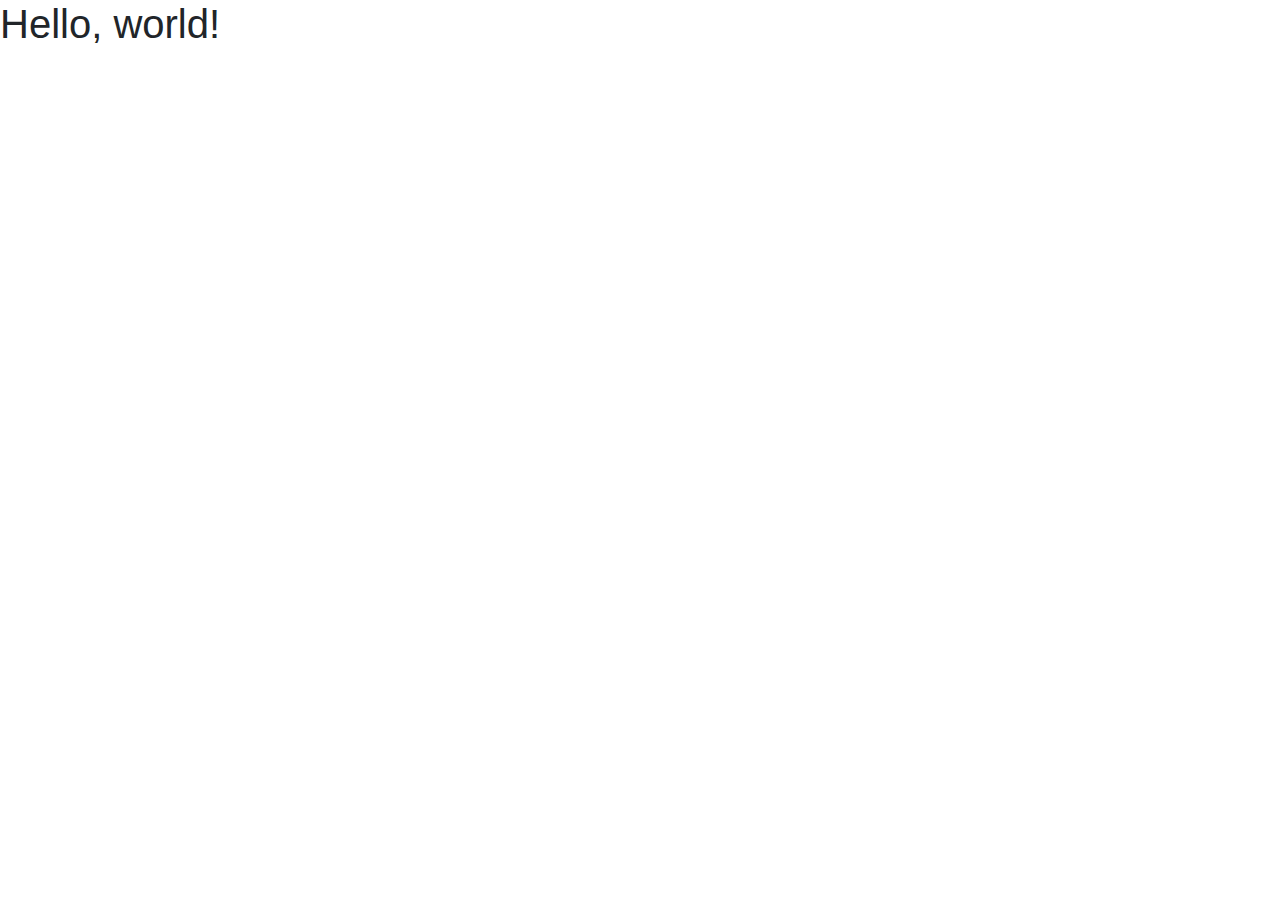
<file: index.html>
<!doctype html>
<html lang="en">
  <head>
    <!-- Required meta tags -->
    <meta charset="utf-8">
    <meta name="viewport" content="width=device-width, initial-scale=1, shrink-to-fit=no">

    <!-- Bootstrap CSS -->
    <link rel="stylesheet" href="css/bootstrap.min.css">
    <link rel="stylesheet" href="css/style.css">
    <title>Hello, world!</title>
  </head>
  <body>
    <h1>Hello, world!</h1>

    <!-- Optional JavaScript -->
    <!-- jQuery first, then Popper.js, then Bootstrap JS -->
    <script src="js/jquery-3.3.1.min.js"></script>
    <script src="js/popper.min.js"></script>
    <script src="js/bootstrap.min.js"></script>
  </body>
</html>
</file>
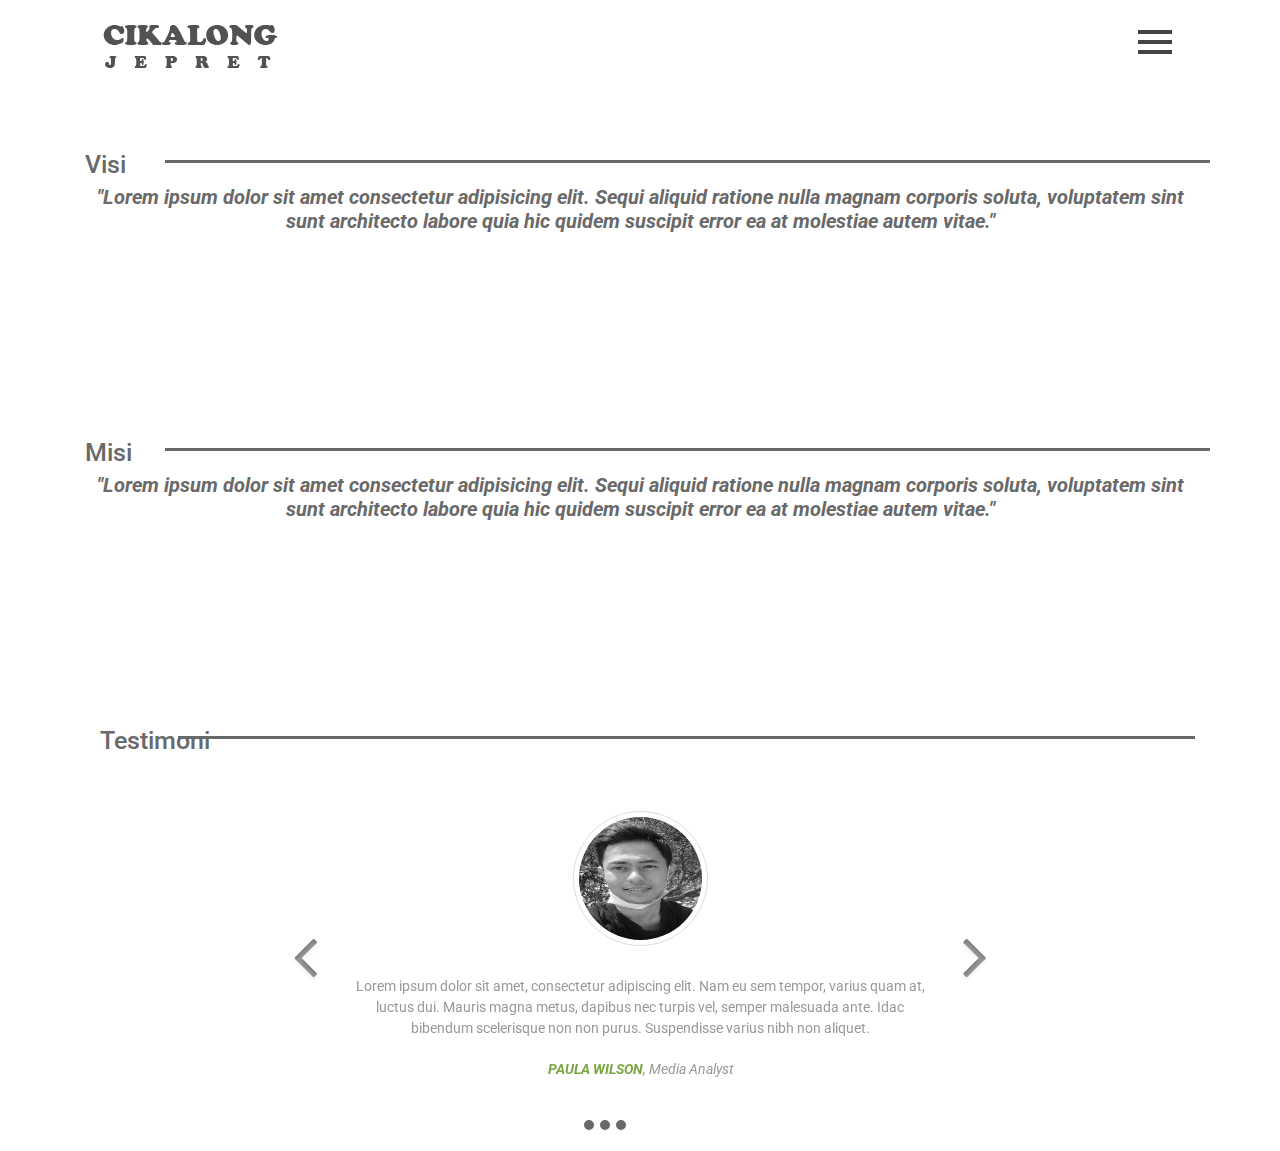
<file: about.html>
<!doctype html>
<html lang="en">
  <head>
    <!-- Required meta tags -->
    <meta charset="utf-8">
    <meta name="viewport" content="width=device-width, initial-scale=1, shrink-to-fit=no">

    <!-- Bootstrap CSS -->
    <link href="https://fonts.googleapis.com/css?family=Roboto:400,700|Open+Sans" rel="stylesheet">
    <link rel="stylesheet" href="https://maxcdn.bootstrapcdn.com/font-awesome/4.7.0/css/font-awesome.min.css">
    <link rel="stylesheet" href="https://maxcdn.bootstrapcdn.com/bootstrap/3.3.7/css/bootstrap.min.css">
    <script src="https://ajax.googleapis.com/ajax/libs/jquery/1.12.4/jquery.min.js"></script>
    <script src="https://maxcdn.bootstrapcdn.com/bootstrap/3.3.7/js/bootstrap.min.js"></script>

    <link rel="stylesheet" href="css/bootstrap.min.css">
    <link rel="stylesheet" href="css/style.css">
    <title>About Us | Cikalong Jepret</title>
  </head>
  <body>
    
    <div class="container head">
        <div class="row">
            <div class="col-2"><img src="img/logo2.png" /></div>
            <div class="col-10">
                <div class="menu-icon">
                        <span></span>
                        <span></span>
                        <span></span>
                    </div>
                    <div class="sidebar">
                        <a href="#"><img src="img/logo.png"></a>
                        <ul class="menu">
                            <li><a href="index.html">Home</a></li>
                            <li><a href="about.html">About</a></li>
                            <li><a href="gallery.html">Gallery</a></li>
                            <li><a href="member.html">Member</a></li>
                            <li><a href="join.html">Join Us</a></li>
                            <li><a href="contact.html">Contact</a></li>
                        </ul>
                </div>
            </div>
        </div>       
    </div>     
	
	  <section>   
        <div class="container" id="gallery">

            <!-- gallery 1 -->
            <div class="row">
			<div class="col-1">
                    <h1>Visi </h1>
            </div>
				
                <div class="col-11 gallery-judul"></div>
                
            </div>

              <div class="row">
                        <div class="col text-center join-judul">
                            <h3>"Lorem ipsum dolor sit amet consectetur adipisicing elit. Sequi aliquid ratione nulla magnam corporis soluta, voluptatem sint sunt architecto labore quia hic quidem suscipit error ea at molestiae autem vitae."</h3>
                        </div>
                    </div>
                </div>

            <div class="container" id="gallery">

            <!-- gallery 1 -->
            <div class="row">
            <div class="col-1">
                    <h1>Misi </h1>
            </div>
                
                <div class="col-11 gallery-judul"></div>
                
            </div>

              <div class="row">
                        <div class="col text-center join-judul">
                            <h3>"Lorem ipsum dolor sit amet consectetur adipisicing elit. Sequi aliquid ratione nulla magnam corporis soluta, voluptatem sint sunt architecto labore quia hic quidem suscipit error ea at molestiae autem vitae."</h3>
                        </div>
                    </div>


            <div class="container" id="gallery">
                    <div class="row">
                        <div class="col-1">
                            <h1>Testimoni </h1>
                        </div>
                                                    
                        <div class="col-11 gallery-judul"></div>
                                                    
                        </div>
                    </div>



 <body>
<div class="container">
    <div class="row">
        <div class="col-md-8 col-center m-auto">
        
            <div id="myCarousel" class="carousel slide" data-ride="carousel">
                <!-- Carousel indicators -->
                <ol class="carousel-indicators">
                    <li data-target="#myCarousel" data-slide-to="0" class="active"></li>
                    <li data-target="#myCarousel" data-slide-to="1"></li>
                    <li data-target="#myCarousel" data-slide-to="2"></li>
                </ol>   
                <!-- Wrapper for carousel items -->
                <div class="carousel-inner">
                    <div class="item carousel-item active">
                        <div class="img-box"><img src="img/udi.jpg" alt=""></div>
                        <p class="testimonial">Lorem ipsum dolor sit amet, consectetur adipiscing elit. Nam eu sem tempor, varius quam at, luctus dui. Mauris magna metus, dapibus nec turpis vel, semper malesuada ante. Idac bibendum scelerisque non non purus. Suspendisse varius nibh non aliquet.</p>
                        <p class="overview"><b>Paula Wilson</b>, Media Analyst</p>
                    </div>
                    <div class="item carousel-item">
                        <div class="img-box"><img src="img/udi.jpg" alt=""></div>
                        <p class="testimonial">Vestibulum quis quam ut magna consequat faucibus. Pellentesque eget nisi a mi suscipit tincidunt. Utmtc tempus dictum risus. Pellentesque viverra sagittis quam at mattis. Suspendisse potenti. Aliquam sit amet gravida nibh, facilisis gravida odio.</p>
                        <p class="overview"><b>Antonio Moreno</b>, Web Developer</p>
                    </div>
                    <div class="item carousel-item">
                        <div class="img-box"><img src="img/udi.jpg" alt=""></div>
                        <p class="testimonial">Phasellus vitae suscipit justo. Mauris pharetra feugiat ante id lacinia. Etiam faucibus mauris id tempor egestas. Duis luctus turpis at accumsan tincidunt. Phasellus risus risus, volutpat vel tellus ac, tincidunt fringilla massa. Etiam hendrerit dolor eget rutrum.</p>
                        <p class="overview"><b>Michael Holz</b>, Seo Analyst</p>
                    </div>
                </div>
                <!-- Carousel controls -->
                <a class="carousel-control left carousel-control-prev" href="#myCarousel" data-slide="prev">
                    <i class="fa fa-angle-left"></i>
                </a>
                <a class="carousel-control right carousel-control-next" href="#myCarousel" data-slide="next">
                    <i class="fa fa-angle-right"></i>
                </a>
            </div>
        </div>
    </div>      
</div>
           </section>
    <!-- Optional JavaScript -->
    <!-- jQuery first, then Popper.js, then Bootstrap JS -->
    <script src="js/jquery-3.3.1.min.js"></script>
    <script src="js/script.js"></script>
    <script src="js/popper.min.js"></script>
    <script src="js/bootstrap.min.js"></script>

  </body>
</html>
</file>
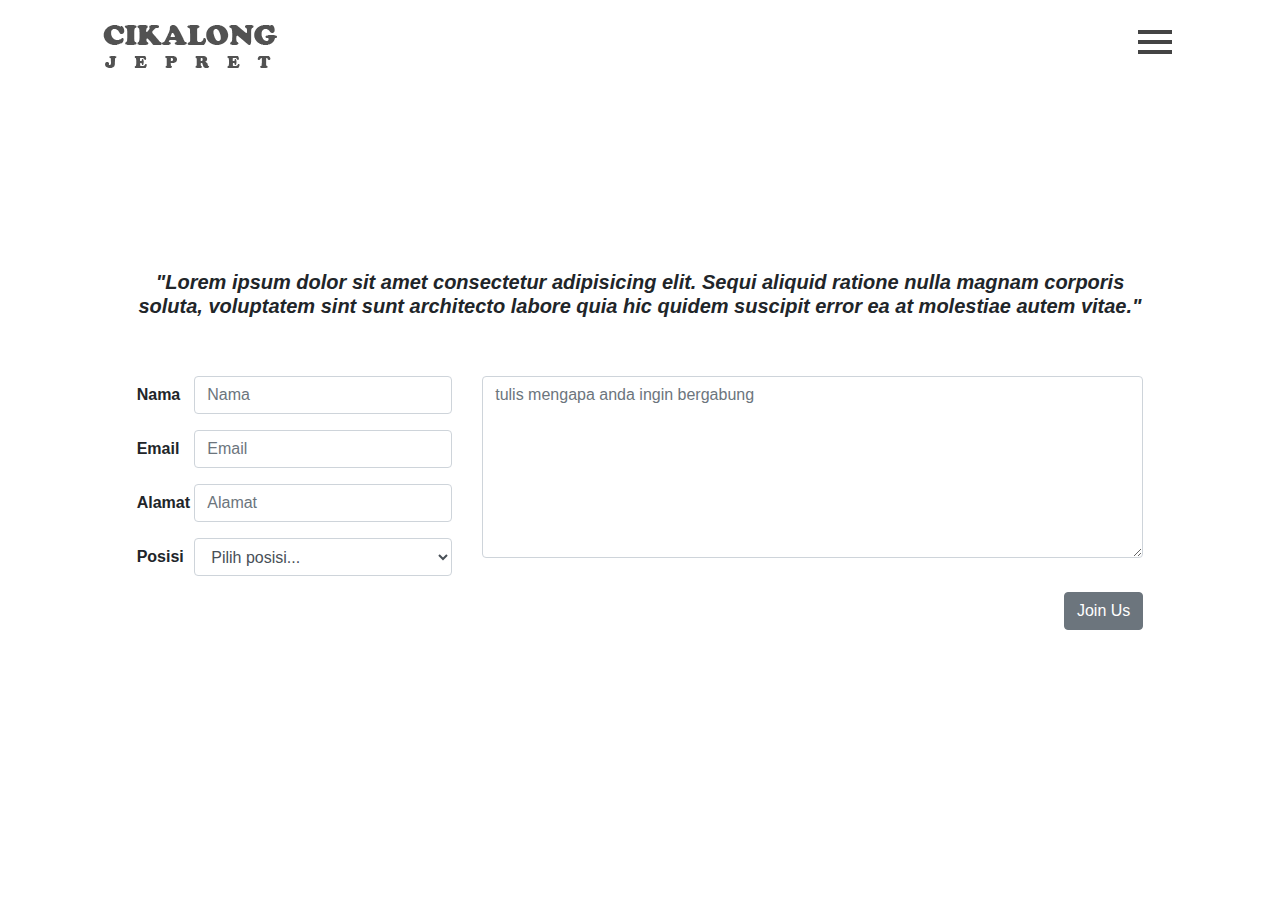
<file: join.html>
<!doctype html>
<html lang="en">
  <head>
    <!-- Required meta tags -->
    <meta charset="utf-8">
    <meta name="viewport" content="width=device-width, initial-scale=1, shrink-to-fit=no">

    <!-- Bootstrap CSS -->
    <link rel="stylesheet" href="css/bootstrap.min.css">
    <link rel="stylesheet" href="css/style.css">
    <title>Join Us | Cikalong Jepret</title>
  </head>
  <body>
    
    <div class="container head">
        <div class="row">
            <div class="col-2"><img src="img/logo2.png" /></div>
            <div class="col-10">
                <div class="menu-icon">
                        <span></span>
                        <span></span>
                        <span></span>
                    </div>
                    <div class="sidebar">
                        <a href="#"><img src="img/logo.png"></a>
                        <ul class="menu">
                            <li><a href="index.html">Home</a></li>
                            <li><a href="about.html">About</a></li>
                            <li><a href="gallery.html">Gallery</a></li>
                            <li><a href="member.html">Member</a></li>
                            <li><a href="join.html">Join Us</a></li>
                            <li><a href="contact.html">Contact</a></li>
                        </ul>
                </div>
            </div>
        </div>       
    </div>     

    <section>
        <div class="container join-colom">
            <div class="row justify-content-md-center">
                <div class="col-10 join-box">
                    <div class="row">
                        <div class="col text-center join-judul">
                            <h3>"Lorem ipsum dolor sit amet consectetur adipisicing elit. Sequi aliquid ratione nulla magnam corporis soluta, voluptatem sint sunt architecto labore quia hic quidem suscipit error ea at molestiae autem vitae."</h3>
                        </div>
                    </div>
                    <div class="row">
                        <div class="col">
                            <form>
                                <div class="col-4 join-kiri">
                                    <div class="form-group row">
                                        <label for="inputFistName" class="col-sm-2 col-form-label">Nama</label>
                                        <div class="col">
                                            <input type="text" class="form-control" placeholder="Nama">
                                        </div>  
                                    </div>
                                    <div class="form-group row">
                                        <label for="inputEmail4" class="col-sm-2 col-form-label">Email</label>
                                        <div class="col">
                                            <input type="email" class="form-control" id="inputEmail4" placeholder="Email">
                                        </div>
                                    </div>
                                    <div class="form-group row">
                                        <label for="inputAddress" class="col-sm-2 col-form-label">Alamat</label>
                                        <div class="col">
                                            <input type="text" class="form-control" id="inputAddress" placeholder="Alamat">
                                        </div>
                                    </div>
                                    <div class="form-group row">
                                        <label for="inputState" class="col-sm-2 col-form-label">Posisi</label>
                                        <div class="col">
                                            <select id="inputState" class="form-control">
                                                <option selected>Pilih posisi...</option>
                                                <option>Photography</option>
                                                <option>Videography</option>
                                                <option>Designer</option>
                                                <option>Modeling</option>
                                            </select>
                                        </div>
                                    </div>
                                </div>
                                <div class="col-8 join-kanan">
                                    <div class="form-group">
                                        <textarea class="form-control" id="exampleFormControlTextarea1" rows="7" placeholder="tulis mengapa anda ingin bergabung"></textarea>
                                    </div>
                                </div>
                                <div class="clear"></div>
                                <div class="col text-right">
                                    <button type="submit" class="btn btn-secondary">Join Us</button>
                                </div>
                                
                                
                            </form>
                        </div>
                    </div>


                </div>
            </div>
        </div>
    </section>

    <!-- Optional JavaScript -->
    <!-- jQuery first, then Popper.js, then Bootstrap JS -->
    <script src="js/jquery-3.3.1.min.js"></script>
    <script src="js/script.js"></script>
    <script src="js/popper.min.js"></script>
    <script src="js/bootstrap.min.js"></script>
  </body>
</html>
</file>
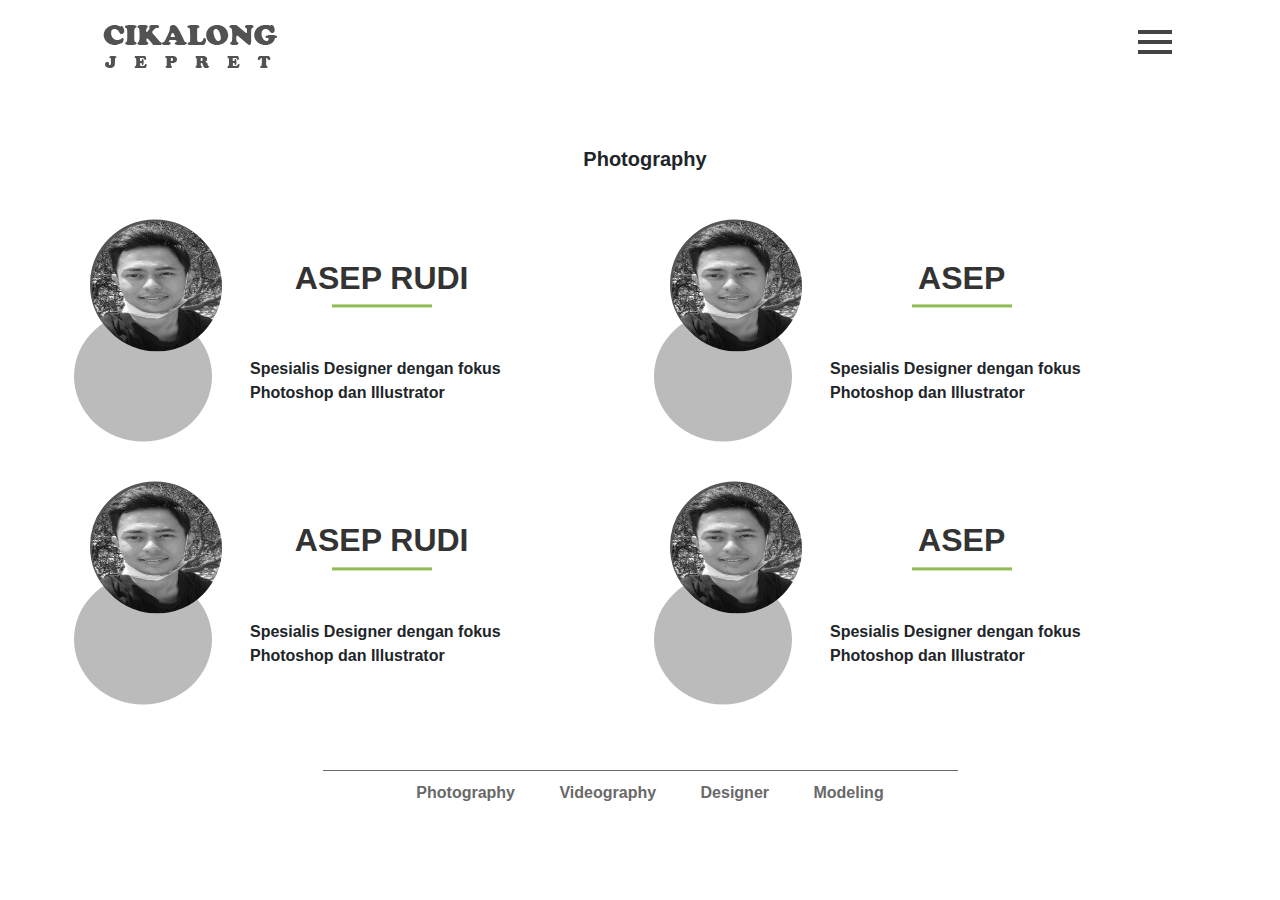
<file: member.html>
<!doctype html>
<html lang="en">
  <head>
    <!-- Required meta tags -->
    <meta charset="utf-8">
    <meta name="viewport" content="width=device-width, initial-scale=1, shrink-to-fit=no">

    <!-- Bootstrap CSS -->
    <link rel="stylesheet" href="css/bootstrap.min.css">
    <link rel="stylesheet" href="css/style.css">
    <title>Member | Cikalong Jepret</title>
  </head>
  <body>
    
    <div class="container head">
        <div class="row">
            <div class="col-2"><img src="img/logo2.png" /></div>
            <div class="col-10">
                <div class="menu-icon">
                        <span></span>
                        <span></span>
                        <span></span>
                    </div>
                    <div class="sidebar">
                        <a href="#"><img src="img/logo.png"></a>
                        <ul class="menu">
                            <li><a href="index.html">Home</a></li>
                            <li><a href="about.html">About</a></li>
                            <li><a href="gallery.html">Gallery</a></li>
                            <li><a href="member.html">Member</a></li>
                            <li><a href="join.html">Join Us</a></li>
                            <li><a href="contact.html">Contact</a></li>
                        </ul>
                </div>
            </div>
        </div>       
    </div>     

    <section>
        <div class="container member-colom">
            <div class="row">
                <div class="col-10 member-box">
                    <div class="member-slider">
                        <div class="row">

                            <div class="member-slide" id="Photography">
                                <div class="row">
                                    <div class="col text-center member-judul">
                                        <h3>Photography</h3>
                                    </div>
                                </div>
                                <div class="row">
                                    <div class="col member-list">
                                        <div class="col-3 member-foto-shadow"></div>
                                        <div class="col-3 member-foto">
                                            <img src="img/udi.jpg" />
                                        </div>
                                        <div class="col-7 member-nama">
                                            <div class="row">
                                                <div class="col">
                                                    <h2>Asep Rudi</h2>
                                                </div>
                                            </div>
                                            <div class="row">
                                                <div class="col">
                                                    <p>Spesialis Designer dengan fokus Photoshop dan Illustrator</p>
                                                </div>
                                            </div>
                                        </div>
                                    </div>
                                    <div class="col member-list">
                                        <div class="col-3 member-foto-shadow"></div>
                                        <div class="col-3 member-foto">
                                                <img src="img/udi.jpg" />
                                            </div>
                                            <div class="col-7 member-nama">
                                                <div class="row">
                                                    <div class="col">
                                                        <h2>Asep</h2>
                                                    </div>
                                                </div>
                                                <div class="row">
                                                    <div class="col">
                                                        <p>Spesialis Designer dengan fokus Photoshop dan Illustrator</p>
                                                    </div>
                                                </div>
                                            </div>
                                    </div>
                                    <div class="w-100"></div>
                                    <div class="col member-list">
                                        <div class="col-3 member-foto-shadow"></div>
                                        <div class="col-3 member-foto">
                                            <img src="img/udi.jpg" />
                                        </div>
                                        <div class="col-7 member-nama">
                                            <div class="row">
                                                <div class="col">
                                                    <h2>Asep Rudi</h2>
                                                </div>
                                            </div>
                                            <div class="row">
                                                <div class="col">
                                                    <p>Spesialis Designer dengan fokus Photoshop dan Illustrator</p>
                                                </div>
                                            </div>
                                        </div>
                                    </div>
                                    <div class="col member-list">
                                        <div class="col-3 member-foto-shadow"></div>
                                        <div class="col-3 member-foto">
                                            <img src="img/udi.jpg" />
                                        </div>
                                        <div class="col-7 member-nama">
                                            <div class="row">
                                                <div class="col">
                                                    <h2>Asep</h2>
                                                </div>
                                            </div>
                                            <div class="row">
                                                <div class="col">
                                                    <p>Spesialis Designer dengan fokus Photoshop dan Illustrator</p>
                                                </div>
                                            </div>
                                        </div>
                                    </div>                    
                                </div>
                             </div>

                             <div class="member-slide" id="Videography">
                                    <div class="row">
                                        <div class="col text-center member-judul">
                                            <h3>Videography</h3>
                                        </div>
                                    </div>
                                    <div class="row">
                                        <div class="col member-list">
                                            <div class="col-3 member-foto-shadow"></div>
                                            <div class="col-3 member-foto">
                                                <img src="img/udi.jpg" />
                                            </div>
                                            <div class="col-7 member-nama">
                                                <div class="row">
                                                    <div class="col">
                                                        <h2>Lukmanul Hakim</h2>
                                                    </div>
                                                </div>
                                                <div class="row">
                                                    <div class="col">
                                                        <p>Spesialis Designer dengan fokus Photoshop dan Illustrator</p>
                                                    </div>
                                                </div>
                                            </div>
                                        </div>
                                        <div class="col member-list">
                                            <div class="col-3 member-foto-shadow"></div>
                                            <div class="col-3 member-foto">
                                                    <img src="img/udi.jpg" />
                                                </div>
                                                <div class="col-7 member-nama">
                                                    <div class="row">
                                                        <div class="col">
                                                            <h2>Asep</h2>
                                                        </div>
                                                    </div>
                                                    <div class="row">
                                                        <div class="col">
                                                            <p>Spesialis Designer dengan fokus Photoshop dan Illustrator</p>
                                                        </div>
                                                    </div>
                                                </div>
                                        </div>
                                        <div class="w-100"></div>
                                        <div class="col member-list">
                                            <div class="col-3 member-foto-shadow"></div>
                                            <div class="col-3 member-foto">
                                                <img src="img/udi.jpg" />
                                            </div>
                                            <div class="col-7 member-nama">
                                                <div class="row">
                                                    <div class="col">
                                                        <h2>Asep Rudi</h2>
                                                    </div>
                                                </div>
                                                <div class="row">
                                                    <div class="col">
                                                        <p>Spesialis Designer dengan fokus Photoshop dan Illustrator</p>
                                                    </div>
                                                </div>
                                            </div>
                                        </div>
                                        <div class="col member-list">
                                            <div class="col-3 member-foto-shadow"></div>
                                            <div class="col-3 member-foto">
                                                <img src="img/udi.jpg" />
                                            </div>
                                            <div class="col-7 member-nama">
                                                <div class="row">
                                                    <div class="col">
                                                        <h2>Asep</h2>
                                                    </div>
                                                </div>
                                                <div class="row">
                                                    <div class="col">
                                                        <p>Spesialis Designer dengan fokus Photoshop dan Illustrator</p>
                                                    </div>
                                                </div>
                                            </div>
                                        </div>                    
                                    </div>
                                 </div>
                        
                                 <div class="member-slide" id="Designer">
                                    <div class="row">
                                        <div class="col text-center member-judul">
                                            <h3>Designer</h3>
                                        </div>
                                    </div>
                                    <div class="row">
                                        <div class="col member-list">
                                            <div class="col-3 member-foto-shadow"></div>
                                            <div class="col-3 member-foto">
                                                <img src="img/udi.jpg" />
                                            </div>
                                            <div class="col-7 member-nama">
                                                <div class="row">
                                                    <div class="col">
                                                        <h2>Lukmanul Hakim</h2>
                                                    </div>
                                                </div>
                                                <div class="row">
                                                    <div class="col">
                                                        <p>Spesialis Designer dengan fokus Photoshop dan Illustrator</p>
                                                    </div>
                                                </div>
                                            </div>
                                        </div>
                                        <div class="col member-list">
                                            <div class="col-3 member-foto-shadow"></div>
                                            <div class="col-3 member-foto">
                                                    <img src="img/udi.jpg" />
                                                </div>
                                                <div class="col-7 member-nama">
                                                    <div class="row">
                                                        <div class="col">
                                                            <h2>Asep</h2>
                                                        </div>
                                                    </div>
                                                    <div class="row">
                                                        <div class="col">
                                                            <p>Spesialis Designer dengan fokus Photoshop dan Illustrator</p>
                                                        </div>
                                                    </div>
                                                </div>
                                        </div>
                                        <div class="w-100"></div>
                                        <div class="col member-list">
                                            <div class="col-3 member-foto-shadow"></div>
                                            <div class="col-3 member-foto">
                                                <img src="img/udi.jpg" />
                                            </div>
                                            <div class="col-7 member-nama">
                                                <div class="row">
                                                    <div class="col">
                                                        <h2>Asep Rudi</h2>
                                                    </div>
                                                </div>
                                                <div class="row">
                                                    <div class="col">
                                                        <p>Spesialis Designer dengan fokus Photoshop dan Illustrator</p>
                                                    </div>
                                                </div>
                                            </div>
                                        </div>
                                        <div class="col member-list">
                                            <div class="col-3 member-foto-shadow"></div>
                                            <div class="col-3 member-foto">
                                                <img src="img/udi.jpg" />
                                            </div>
                                            <div class="col-7 member-nama">
                                                <div class="row">
                                                    <div class="col">
                                                        <h2>Asep</h2>
                                                    </div>
                                                </div>
                                                <div class="row">
                                                    <div class="col">
                                                        <p>Spesialis Designer dengan fokus Photoshop dan Illustrator</p>
                                                    </div>
                                                </div>
                                            </div>
                                        </div>                    
                                    </div>
                                 </div>

                                 <div class="member-slide" id="Modeling">
                                    <div class="row">
                                        <div class="col text-center member-judul">
                                            <h3>Modeling</h3>
                                        </div>
                                    </div>
                                    <div class="row">
                                        <div class="col member-list">
                                            <div class="col-3 member-foto-shadow"></div>
                                            <div class="col-3 member-foto">
                                                <img src="img/udi.jpg" />
                                            </div>
                                            <div class="col-7 member-nama">
                                                <div class="row">
                                                    <div class="col">
                                                        <h2>Lukmanul Hakim</h2>
                                                    </div>
                                                </div>
                                                <div class="row">
                                                    <div class="col">
                                                        <p>Spesialis Designer dengan fokus Photoshop dan Illustrator</p>
                                                    </div>
                                                </div>
                                            </div>
                                        </div>
                                        <div class="col member-list">
                                            <div class="col-3 member-foto-shadow"></div>
                                            <div class="col-3 member-foto">
                                                    <img src="img/udi.jpg" />
                                                </div>
                                                <div class="col-7 member-nama">
                                                    <div class="row">
                                                        <div class="col">
                                                            <h2>Asep</h2>
                                                        </div>
                                                    </div>
                                                    <div class="row">
                                                        <div class="col">
                                                            <p>Spesialis Designer dengan fokus Photoshop dan Illustrator</p>
                                                        </div>
                                                    </div>
                                                </div>
                                        </div>
                                        <div class="w-100"></div>
                                        <div class="col member-list">
                                            <div class="col-3 member-foto-shadow"></div>
                                            <div class="col-3 member-foto">
                                                <img src="img/udi.jpg" />
                                            </div>
                                            <div class="col-7 member-nama">
                                                <div class="row">
                                                    <div class="col">
                                                        <h2>Asep Rudi</h2>
                                                    </div>
                                                </div>
                                                <div class="row">
                                                    <div class="col">
                                                        <p>Spesialis Designer dengan fokus Photoshop dan Illustrator</p>
                                                    </div>
                                                </div>
                                            </div>
                                        </div>
                                        <div class="col member-list">
                                            <div class="col-3 member-foto-shadow"></div>
                                            <div class="col-3 member-foto">
                                                <img src="img/udi.jpg" />
                                            </div>
                                            <div class="col-7 member-nama">
                                                <div class="row">
                                                    <div class="col">
                                                        <h2>Asep</h2>
                                                    </div>
                                                </div>
                                                <div class="row">
                                                    <div class="col">
                                                        <p>Spesialis Designer dengan fokus Photoshop dan Illustrator</p>
                                                    </div>
                                                </div>
                                            </div>
                                        </div>                    
                                    </div>
                                 </div>
                        
                        </div>
                    </div>
                </div>
            </div>
        </div>
    </section>
    <div class="clear"></div>
    <div class="container">
        <div class="row justify-content-md-center">
            <div class="col-7 member-choose text-center">
                <ul class="member-list-choose">
                    <li><a href="#" >Photography</a></li>
                    <li><a href="#" >Videography</a></li>
                    <li><a href="#" >Designer</a></li>
                    <li><a href="#" >Modeling</a></li>
                </ul>
            </div>
        </div>
    </div>

    <!-- Optional JavaScript -->
    <!-- jQuery first, then Popper.js, then Bootstrap JS -->
    <script src="js/jquery-3.3.1.min.js"></script>
    <script src="js/script.js"></script>
    <script src="js/popper.min.js"></script>
    <script src="js/bootstrap.min.js"></script>
  </body>
</html>
</file>
<file: css/style.css>
body {
    margin: 0;
    padding: 0;
}
ul {
    list-style: none;
}
li {
    display: inline-block;
}

/* Nav Bar */
.head {
    position: fixed;
    padding-top: 20px;
    padding-bottom: 20px;
    padding-left: 100px;
    background: #fff;
    z-index: 9;
}
.menu-icon {
    position: fixed;
    top:20px;
    right: 100px;
    width: 50px;
    height: 44px;
    padding: 4px 8px;
    box-sizing: border-box;
    cursor: pointer;
    z-index: 11;
}
.menu-icon span {
    width: 100%;
    height: 4px;
    display: block;
    background: #444;
    margin: 6px 0;
    transition: .5s;
}
.sidebar {
    position: fixed;
    top: 0;
    left: -100%;
    width: 100%;
    height: 100vh;
    background: darkslategray;
    transition: .5s;
    padding: 20px;
    text-align: center;
    box-sizing: border-box;
    z-index: 10;
}
.sidebar .panah-kiri {
    margin-top: 2px;
    margin-left: -20px;
    position: absolute;
    width: 0; 
    height: 0; 
    border-top: 10px solid transparent;
    border-bottom: 10px solid transparent;
    border-right: 10px solid #fff;
}
.sidebar .panah-kanan {
    margin-top: 2px;
    margin-left: 10px;
    position: absolute;
    width: 0; 
    height: 0; 
    border-top: 10px solid transparent;
    border-bottom: 10px solid transparent;
    border-left: 10px solid #fff;
}
.sidebar.active {
    left: 0;
}
.sidebar .menu {
    margin: 0 auto;
    padding: 40px 0;
    text-align: center;
}
.sidebar .menu li {
    margin: 20px;
    display: inline;
    font-family: sans-serif;
}
.sidebar .menu li span {
    transform: translate(0, -10px);
    transition: .5s;
    opacity: 0;
}
.sidebar .menu li a:hover > span {
    opacity: 1;
    transform: translate(0, 0);
}
.sidebar .menu li a {
    margin: 0 auto;
    width: 200px;
    height: 50px;
    display: block;
    padding: 10px 0;
    text-transform: uppercase;
    color: #fff;
    font-size: 18px;
    text-decoration: none;
}
.menu-icon.active span {
    background: #fff;
    position: absolute;
    width: calc(100% - 16px);
    top: calc(50% - 8px);
}
.menu-icon.active span:nth-child(1) {
    transform: rotate(45deg);
    background: #fff;
}
.menu-icon.active span:nth-child(3) {
    transform: rotate(-45deg);
    background: #fff;
}
.menu-icon.active span:nth-child(2) {
    display: none;
}

/* Join US */
.join-colom {
    height: 80vh;
    font-weight: bold;
}
.join-box {
    position: absolute;
    top: 50%;
    transform: translate(0, -50%);
}
.join-judul {
    margin-bottom: 50px;   
}
.join-judul h3 {
    font-style: italic;
    font-size: 20px;
    font-weight: bold;
}
.join-kiri {
    float: left;
}
.join-kanan {
    float: left;
}

/* Member */
.member-colom {
    height: 80vh;
    font-weight: bold;
    overflow: hidden;
}
.member-box {
    position: absolute;
    top: 50%;
    transform: translate(0, -50%);
    overflow: hidden;
    display: inline-block;
}
.member-slider {
    width: 10000px;
    padding-bottom: 10px;
}
.member-slide {
    width: 1140px;
    padding-left: 10px;
    float: left;
}
.member-judul {
    text-align: center;
}
.member-judul h3 {
    font-size: 20px;
    font-weight: bold;
}
.member-list {  
    margin: 10px;
    margin-top: 40px;
    margin-right: 20px;
}
.member-foto-shadow {
    position: absolute;
    left: -1px;
    bottom: -10px;
    background: #bbb;
    border: solid 2px #bbb;
    float: left;
    border-radius: 50%;
    height: 130px;
}
.member-foto {
    background: #555;
    border: solid 2px #555;
    float: left;
    border-radius: 50%;
    height: 130px;
    width: 130px;
    padding: 0;
}
.member-foto img {
    margin: 0;
    float: left;
    border-radius: 50%;
    width: 130px;
    height: 130px;
}
.member-nama {
    padding: 10px;
    padding-left: 30px;
    float: left;
}
.member-choose {
    margin-top: 50px;
}
.member-choose ul {
    border-top: solid 1px dimgray;
    padding-top: 10px;
    padding-right: 20px;
}
.member-choose li {
    height: 40px;
    text-align: center; 
}
.member-choose li a{
    border-radius: 5px;
    padding: 5px;
    padding-left: 10px;
    padding-right: 10px;
    font-size: 16px;
    margin: 10px;
    color: dimgray;
    text-decoration: none;
    font-weight: bold;
    transition: .5s;
}
.member-choose li a:hover {
    color: darkslateblue;
}
.member-choose li a:focus, .member-choose li:focus {
    background: dimgray;
    color: white;    
}


/* GALLERY */
#gallery {
    padding-top: 150px;
    color: dimgray;
}
#gallery h2 {
    font-weight: bold;
    font-size: 18px;
}
.gallery-judul {
    margin-top: 10px;
    background: dimgray;
    height: 3px;
    width: 100%;
}

/* gallery-1 */
.gallery-1 {

}
#gallery li{
    border: 5px solid dimgray;
}
.kolom-1, .kolom-2, .kolom-3, .kolom-4 {
    padding: 0;
}
.kolom-1 ul {
    margin-bottom: 50px;
    margin-top: 20px;
}
.kolom-1 li {
    width: 200px;
    height: 300px;
    margin-right: 20px;
}
.kolom-2 li {
    width: 800px;
    height: 400px;
    margin-right: 20px;
}
.kolom-2 ul {
    margin-bottom: 50px;
}
.kolom-2 .kanan {
    width: 270px;
    height: 400px;
    
}
.kolom-3 li {
    width: 98%;
    height: 400px;
}
.kolom-3 ul {
    margin-bottom: 100px;
}

/* Gallery-2 */
.gallery-2 {
    margin-top: 20px;
    margin-bottom: 50px;
}
.kolom-4 ul {

}
.kolom-4 li {
    width: 580px;
    height: 500px;
    margin-right: 20px;
}
.kolom-4 .kanan {
    width: 500px;
    padding: 0;
}
.kolom-4 .kanan ul {
    padding: 0;
}
.kolom-4 .kanan li {
    margin-right: 0;
    margin-left: 20px;
    height: 235px;
    width: 220px;
}
.kolom-4 .kanan .atas {
    margin-top: 20px;
}
.bingkai-shadow {
    box-shadow: 2px 2px 10px 10px #aaa;
}


/* Gallery 3 */
.kolom-3 ul {
}
.kolom-3 li {
    width: 250px;
    height: 350px;
    margin-right: 20px;
}
.gal-1 {
    max-width: 150px;
    max-height: 250px;
}
.gal-2 {
    max-width: 200px;
    max-height: 300px;    
}
.gal-3 {
    max-width: 250px;
    max-height: 350px;
}


.footer-atas {
    background: #888;
    height: 300px;
}
.footer-bawah {
    background: #444;
    color: #fff;
    padding-top: 10px;
    padding-right: 20px;
    text-align: right;
}


.clear {
    clear: both;
}
h2 {
    color: #333;
    text-align: center;
    text-transform: uppercase;
    font-family: "Roboto", sans-serif;
    font-weight: bold;
    position: relative;
    margin: 30px 0 60px;
}
h2::after {
    content: "";
    width: 100px;
    position: absolute;
    margin: 0 auto;
    height: 3px;
    background: #8fbc54;
    left: 0;
    right: 0;
    bottom: -10px;
}
.col-center {
    margin: 0 auto;
    float: none !important;
}
.carousel {
    margin: 50px auto;
    padding: 0 70px;
}
.carousel .item {
    color: #999;
    font-size: 14px;
    text-align: center;
    overflow: hidden;
    min-height: 290px;
}
.carousel .item .img-box {
    width: 135px;
    height: 135px;
    margin: 0 auto;
    padding: 5px;
    border: 1px solid #ddd;
    border-radius: 50%;
}
.carousel .img-box img {
    width: 100%;
    height: 100%;
    display: block;
    border-radius: 50%;
}
.carousel .testimonial {
    padding: 30px 0 10px;
}
.carousel .overview {   
    font-style: italic;
}
.carousel .overview b {
    text-transform: uppercase;
    color: #7AA641;
}
.carousel .carousel-control {
    width: 40px;
    height: 40px;
    margin-top: -20px;
    top: 50%;
    background: none;
}
.carousel-control i {
    font-size: 68px;
    line-height: 42px;
    position: absolute;
    display: inline-block;
    color: rgba(0, 0, 0, 0.8);
    text-shadow: 0 3px 3px #e6e6e6, 0 0 0 #000;
}
.carousel .carousel-indicators {
    bottom: -40px;
}
.carousel-indicators li, .carousel-indicators li.active {
    width: 10px;
    height: 10px;
    margin: 1px 3px;
    border-radius: 50%;
}
.carousel-indicators li {   
    background: #999;
    border-color: transparent;
    box-shadow: inset 0 2px 1px rgba(0,0,0,0.2);
}
.carousel-indicators li.active {    
    background: #555;       
    box-shadow: inset 0 2px 1px rgba(0,0,0,0.2);
}
</file>
